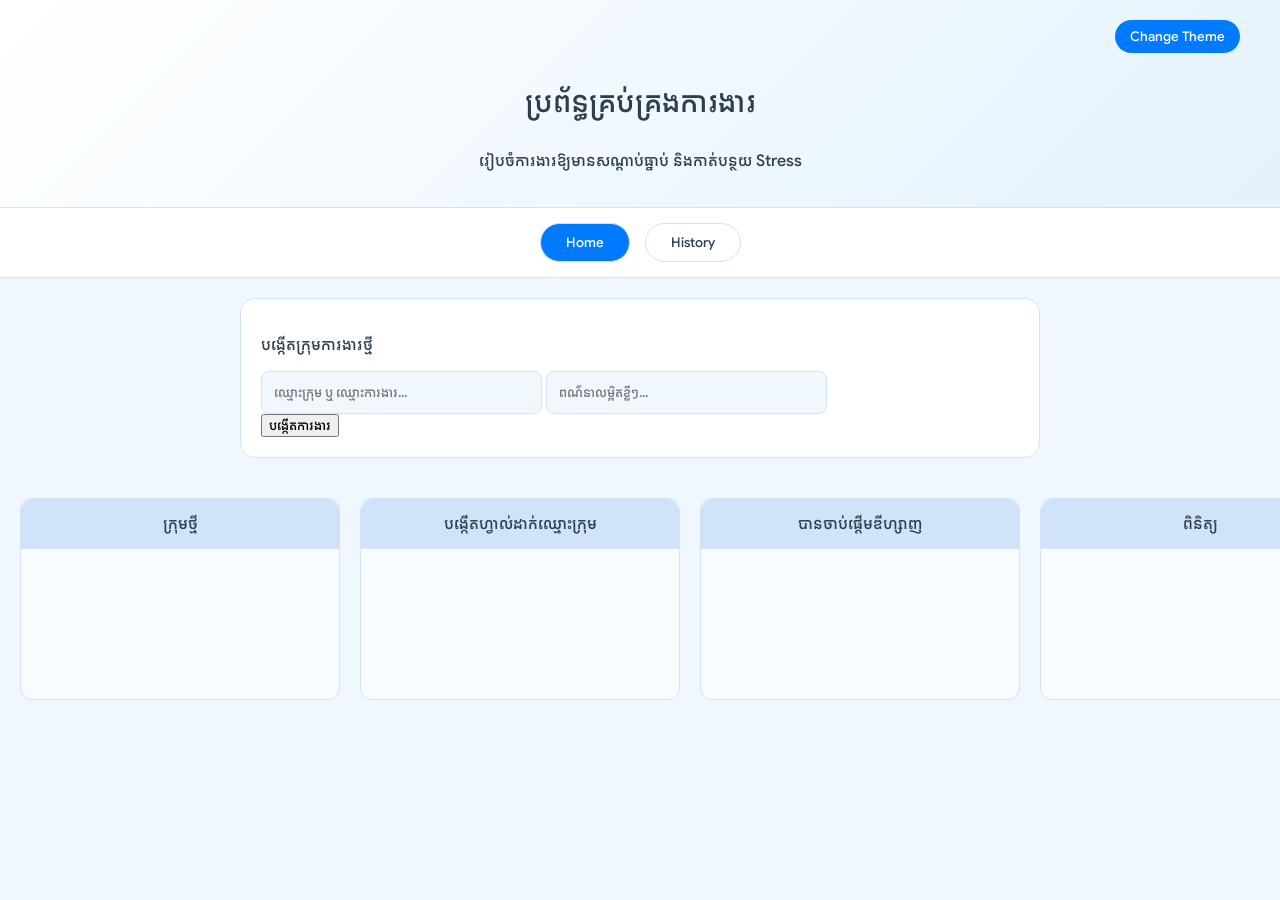
<file: index.html>
<!DOCTYPE html>
<html lang="km">
<head>
    <meta charset="UTF-8">
    <meta name="viewport" content="width=device-width, initial-scale=1.0">
    <title>Khala Task Manager - Premium Edition</title>
    <link rel="stylesheet" href="style.css">
</head>
<body class="light-mode"> <!-- Default គឺ Light Mode -->
    <div class="app-container">
        <!-- Theme Toggle & Header -->
        <header class="app-header">
            <div class="theme-switch-wrapper">
                <button id="themeToggle" class="btn-theme">Change Theme</button>
            </div>
            <div class="header-logo">
                <p style="font-size: 30px;">ប្រព័ន្ធគ្រប់គ្រងការងារ</p>
                <p>រៀបចំការងារឱ្យមានសណ្តាប់ធ្នាប់ និងកាត់បន្ថយ Stress</p>
            </div>
        </header>

        <nav class="app-nav">
            <button class="nav-btn active" data-view="home">Home</button>
            <button class="nav-btn" data-view="history">History</button>
        </nav>

        <main class="main-content">
            <section id="homeView" class="view-section active">
                <div class="input-container">
                    <p>បង្កើតក្រុមការងារថ្មី</p>
                    <form id="taskForm" class="task-form">
                        <div class="input-group">
                            <input type="text" id="taskTitle" placeholder="ឈ្មោះក្រុម ឬ ឈ្មោះការងារ..." required>
                            <input type="text" id="taskDesc" placeholder="ពណ៌នាលម្អិតខ្លីៗ...">
                        </div>
                        <button type="submit" class="btn-add">បង្កើតការងារ</button>
                    </form>
                </div>

                <div class="board-wrapper" id="boardWrapper">
                    <div class="task-board" id="taskBoard">
                        <!-- Columns generated by JS -->
                    </div>
                </div>
            </section>

            <section id="historyView" class="view-section">
                <div class="history-card">
                    <div class="history-header">
                        <p>ប្រវត្តិការងារដែលបានបញ្ចប់</p>
                        <button onclick="clearHistory()" class="btn-clear">សម្អាតប្រវត្តិ</button>
                    </div>
                    <div id="historyList" class="history-list"></div>
                </div>
            </section>
        </main>
    </div>
    <script src="script.js"></script>
</body>
</html>
</file>
<file: style.css>
@font-face {
    font-family: 'GoogleSans-Medium';
    src: url('GoogleSans-Medium.ttf');
}

:root {
    /* Light Mode Colors */
    --bg-color: #f0f7ff;
    --header-bg: linear-gradient(135deg, #ffffff 0%, #e3f2fd 100%);
    --card-bg: #ffffff;
    --text-main: #2c3e50;
    --text-muted: #64748b;
    --border-color: #d1e3f8;
    --primary-blue: #007bff;
    --nav-bg: #ffffff;
    --col-bg: #f8fbff;
}

/* Dark Mode Overrides */
.dark-mode {
    --bg-color: #1a1d21;
    --header-bg: linear-gradient(135deg, #24292e 0%, #1a1d21 100%);
    --card-bg: #2d333b;
    --text-main: #adbac7;
    --text-muted: #768390;
    --border-color: #444c56;
    --primary-blue: #539bf5;
    --nav-bg: #22272e;
    --col-bg: #22272e;
}

* { 
    box-sizing: border-box; 
    font-family: 'GoogleSans-Medium', sans-serif; 
    /* មិនប្រើ font-weight ដើម្បីការពារអក្សរខូច */
}

body {
    background-color: var(--bg-color);
    color: var(--text-main);
    margin: 0;
    transition: background 0.3s ease;
}

.app-header {
    background: var(--header-bg);
    padding: 20px;
    text-align: center;
    border-bottom: 1px solid var(--border-color);
}

.theme-switch-wrapper {
    display: flex;
    justify-content: flex-end;
    max-width: 1200px;
    margin: 0 auto;
}

.btn-theme {
    padding: 8px 15px;
    background: var(--primary-blue);
    color: white;
    border: none;
    border-radius: 20px;
    cursor: pointer;
}

.app-nav {
    display: flex;
    justify-content: center;
    gap: 15px;
    padding: 15px;
    background: var(--nav-bg);
    position: sticky;
    top: 0;
    z-index: 1000;
    border-bottom: 1px solid var(--border-color);
}

.nav-btn {
    padding: 10px 25px;
    border: 1px solid var(--border-color);
    background: transparent;
    color: var(--text-main);
    border-radius: 30px;
    cursor: pointer;
}

.nav-btn.active { background: var(--primary-blue); color: white; }

.input-container { 
    background: var(--card-bg); 
    padding: 20px; 
    border-radius: 15px; 
    margin: 20px auto; 
    max-width: 800px; 
    border: 1px solid var(--border-color);
}

.input-group input { 
    flex: 1; padding: 12px; 
    border: 1px solid var(--border-color); 
    border-radius: 8px; 
    background: var(--bg-color); 
    color: var(--text-main);
}

/* Horizontal Scroll Area */
.board-wrapper { 
    overflow-x: auto; 
    padding: 20px; 
    display: flex; 
    scroll-behavior: smooth; /* ធ្វើឱ្យការរំកិលមានភាពរលូន */
}

.task-board { display: flex; gap: 20px; padding-bottom: 20px; }

.stage-col {
    min-width: 320px;
    background: var(--col-bg);
    border-radius: 12px;
    border: 1px solid var(--border-color);
}

.stage-col p {
    padding: 15px; margin: 0;
    background: var(--border-color);
    color: var(--text-main);
    text-align: center;
    border-radius: 12px 12px 0 0;
}

.task-list { padding: 12px; min-height: 150px; }

.task-card {
    background: var(--card-bg);
    padding: 15px;
    border-radius: 10px;
    margin-bottom: 15px;
    border: 1px solid var(--border-color);
    border-left: 5px solid var(--primary-blue);
}

.btn-next {
    width: 100%; padding: 8px;
    background: var(--primary-blue);
    color: white; border: none;
    border-radius: 6px; cursor: pointer;
    margin-top: 10px;
}

.btn-prev {
    width: 100%; padding: 8px;
    background: var(--border-color);
    color: var(--text-main); border: none;
    border-radius: 6px; cursor: pointer;
    margin-top: 5px;
}

.view-section { display: none; }
.view-section.active { display: block; }

.history-card { background: var(--card-bg); padding: 25px; border-radius: 15px; max-width: 900px; margin: 0 auto; border: 1px solid var(--border-color); }
</file>
